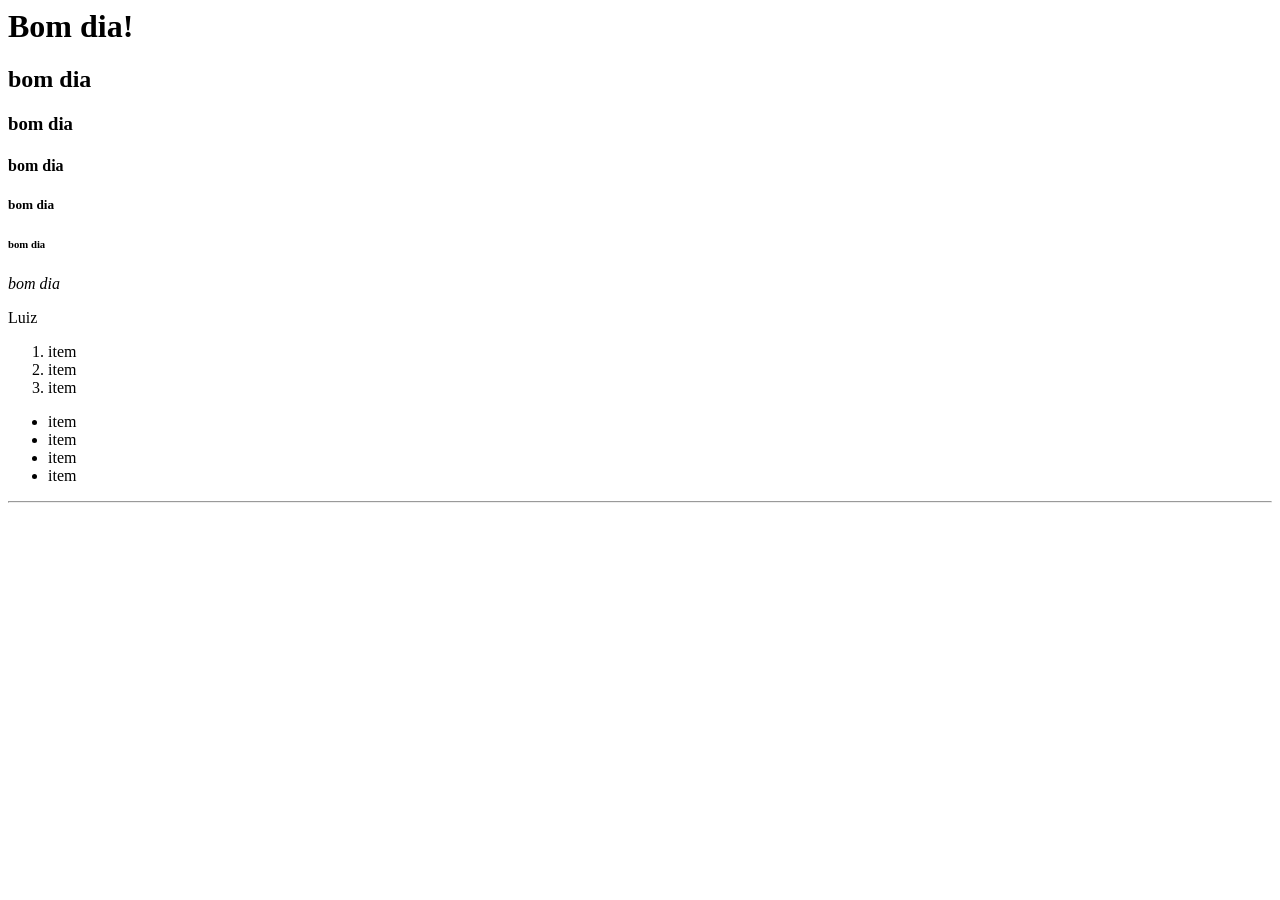
<file: aula_01/index.html>
<html>
    <head>
        <meta charset="UTF-8">
        <title>Primeira página html</title>
    </head>
    <body>
        <h1>Bom dia!</h1>
        <h2>bom dia</h2>
        <h3>bom dia</h3>
        <h4>bom dia</h4>
        <h5>bom dia</h5>
        <h6>bom dia</h6>
        <i>bom dia</i>
        <p>Luiz</p>
       
        <ol>
            <li>item </li>
            <li>item </li>
            <li>item </li>
        </ol>

        <ul>
            <li>item</li>
            <li>item</li>
            <li>item</li>
            <li>item</li>

        </ul>
        <hr>
        <br>
        <br>
        <br>
        <br>
        <br>
        <br>
        <br>
        <br>
    </body>
</html>
</file>
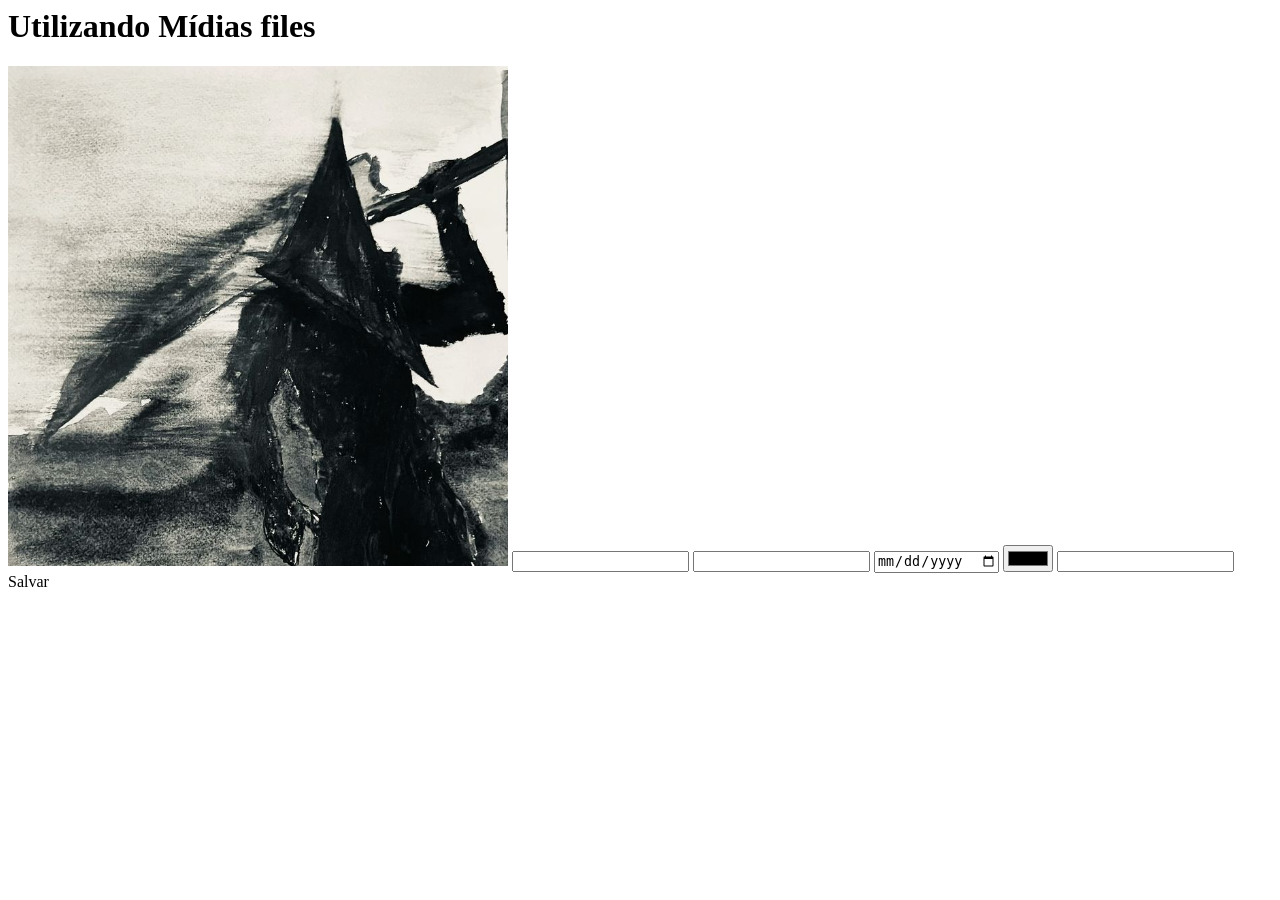
<file: aula_02/index.html>
<html>
    <head>
        <title>Aula_02</title>
    </head>
    <body>
    <h1>Utilizando Mídias files</h1>
    <img src="./Pyramid Head__.jpg" alt="imagem não encontrada" width="500px" height="500px"> 
    
    <input type="text">
    <input type="number">
    <input type="date">
    <input type="color">
    <input type="email">

    <butt onclick="alert('Luiz')">
        Salvar
    </button>
    </body>
</html>
</file>
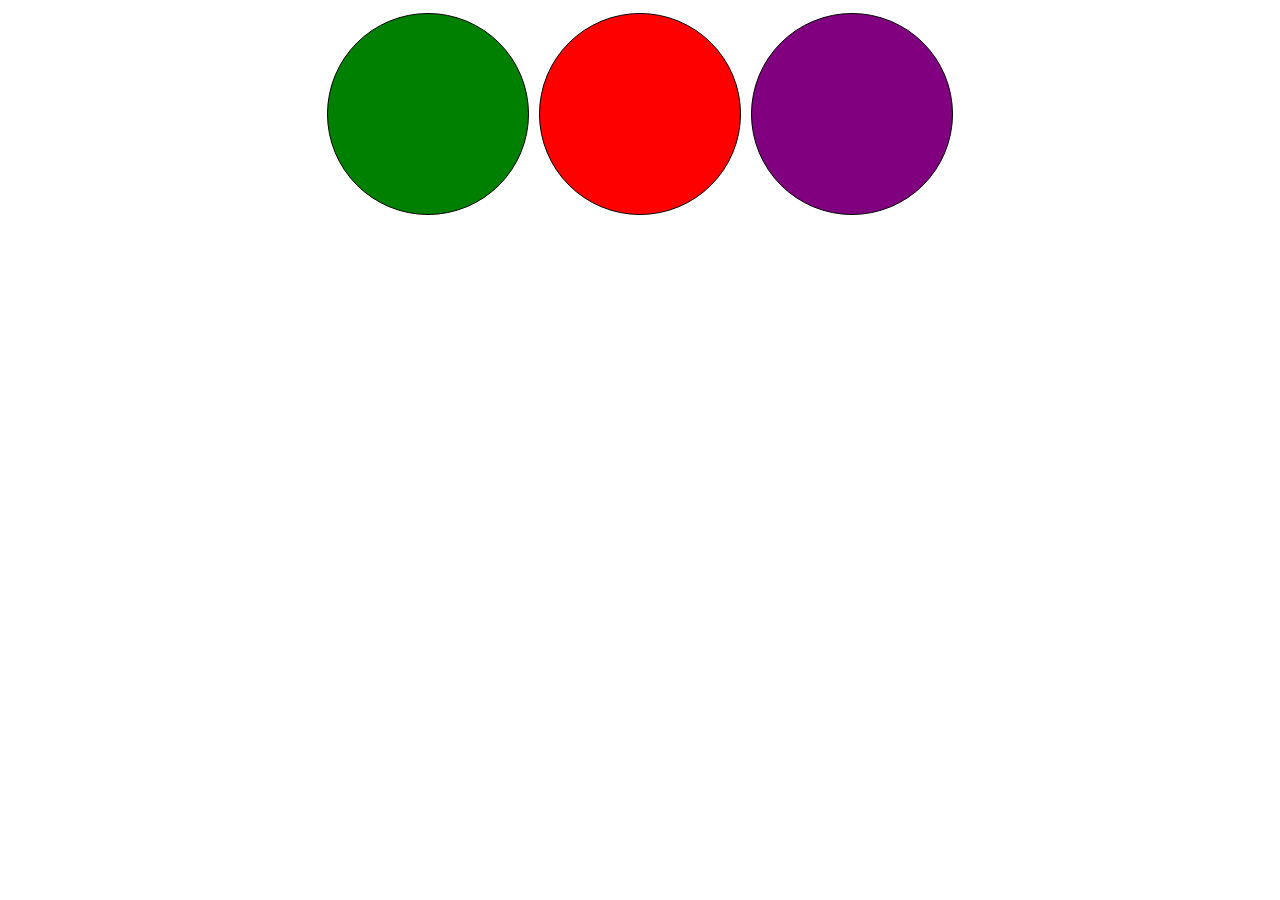
<file: aula_04/index.html>
<!DOCTYPE html>
<html lang="en">
<head>
    <meta charset="UTF-8">
    <link rel="stylesheet" href="styles.css">
    <title>AULA_04</title>
</head>
<body>
    <div id="grupo">
        <div class="grupo-id" style="background-color: #008000;"></div>
        <div class="grupo-id" style="background-color: red;"></div>
        <div class="grupo-id" style="background-color: purple;"></div>
    </div>
    


</body>
</html>
</file>
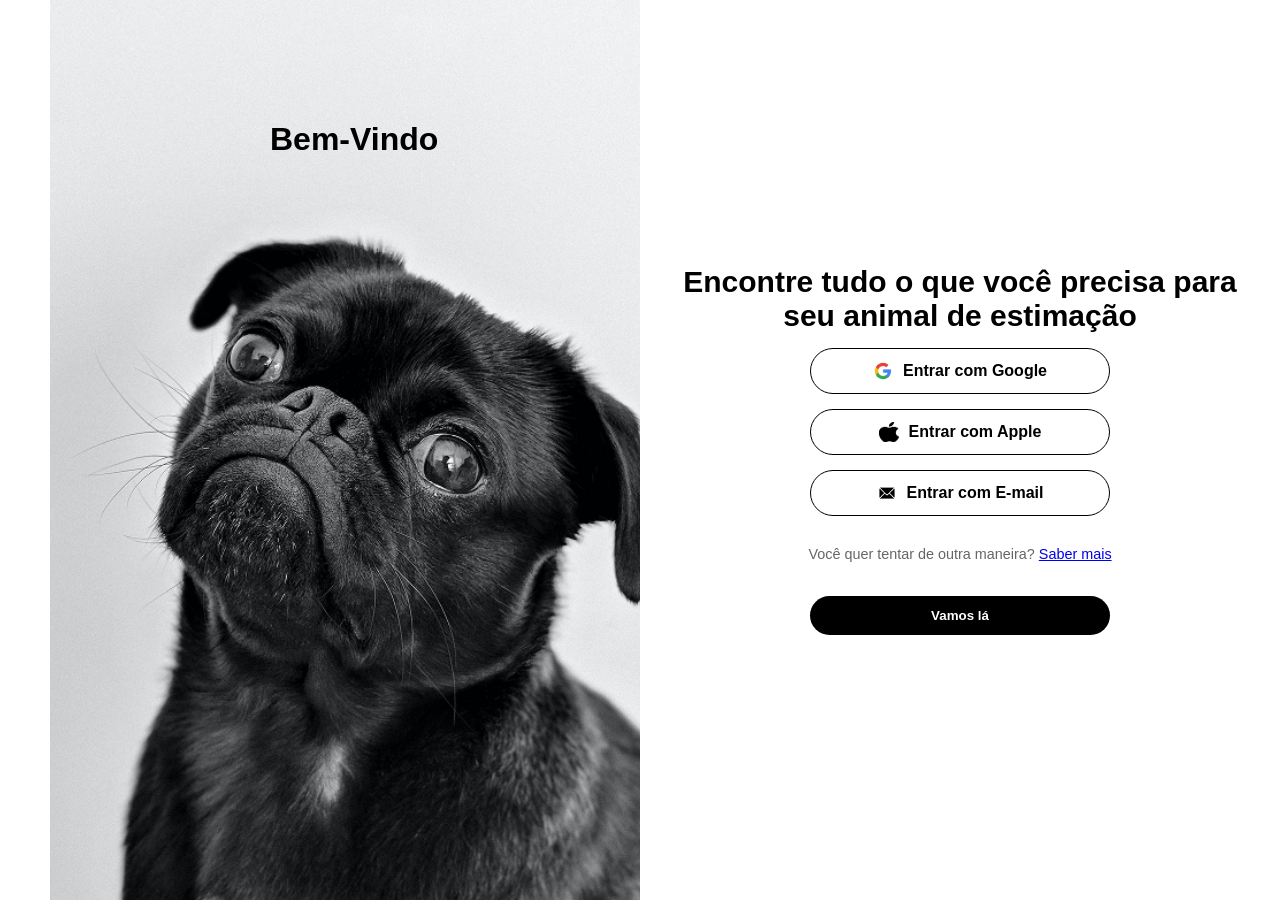
<file: aula_05/index.html>
<!DOCTYPE html>
<html lang="pt-br">
<head>
    <meta charset="UTF-8">
    <title>login</title>
    <link rel="stylesheet" href="style.css">
</head>

<body>
    <div class="lado-esquerdo">
        <h1 class="fala-pug">Bem-Vindo</h1>
    </div>

    <div class="lado-direito">
        <div class="conteudo-centralizado">
            <h1 class="texto-grande">Encontre tudo o que você precisa para seu animal de estimação</h1>

            <div class="botao">
                <img src="google.png" class="icone"> Entrar com Google
            </div>
            <div class="botao">
                <img src="apple.png" class="icone"> Entrar com Apple
            </div>
            <div class="botao">
                <img src="email.png" class="icone"> Entrar com E-mail
            </div>
            <p class="texto-ajuda">
                Você quer tentar de outra maneira? <a href="#">Saber mais</a>
            </p>
            <button class="botao-destaque">Vamos lá</button>
        </div>
    </div>
</body>
</html>
</file>
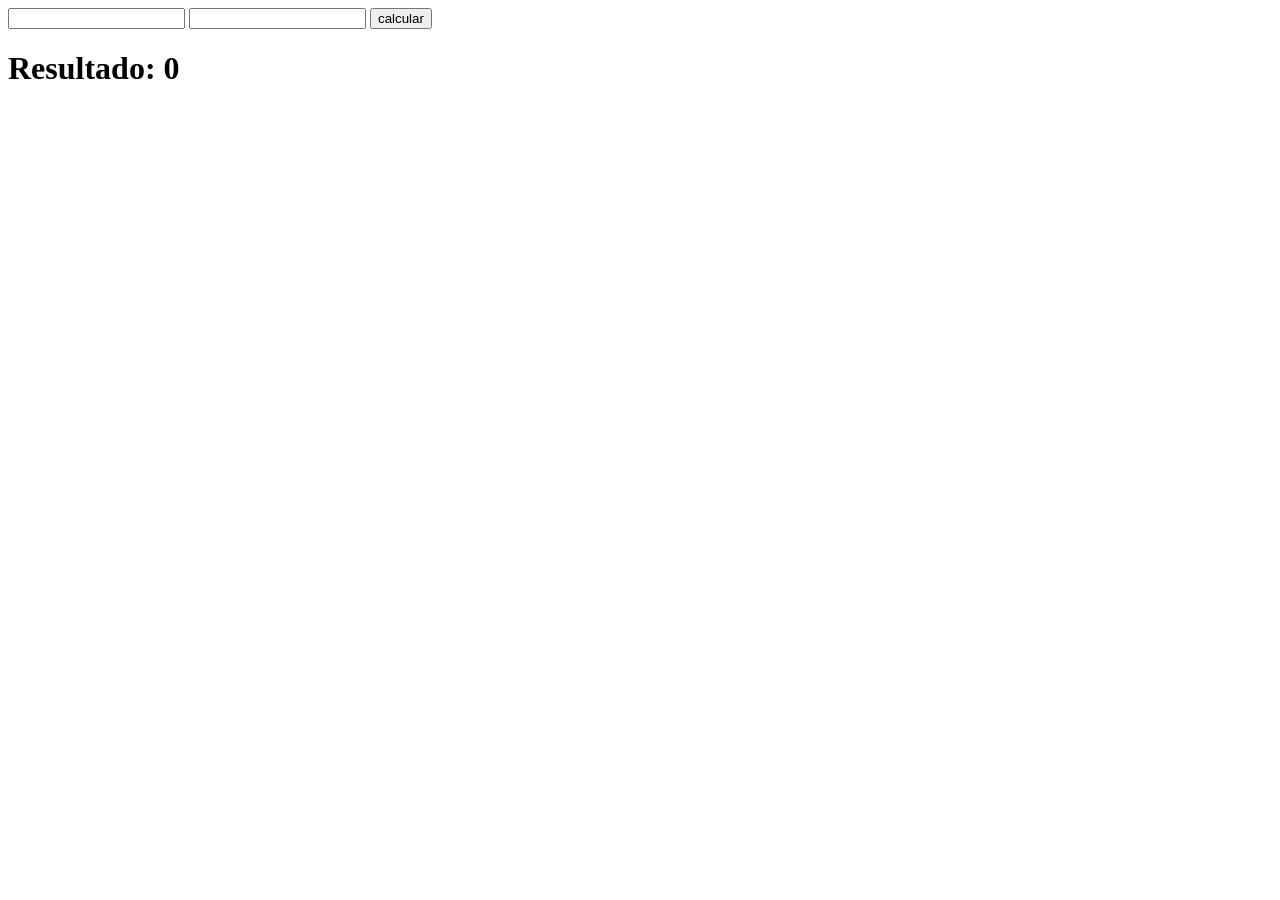
<file: aula_06/index.html>
<!DOCTYPE html>
<html lang="PT-Br">
<head>
    <meta charset="UTF-8">
    <meta name="viewport" content="width=device-width, initial-scale=1.0">
    <title>Javascript</title>
</head>
<body>
    <input id="campo1" type="number"></input>
    <input id="campo2" type="number"></input>
    <button onclick="somaDeDoisValores()">calcular</button>

    <h1>Resultado: 0</h1>

    <script>
        const campo1 = document.getElementById("campo1");
        const campo2 = document.getElementById("campo2");
        const resultado = document.getElementsByTagName("h1")[0];
        
        function somaDeDoisValores(){
            var soma = Number(campo1.value) + Number(campo2.value);
            // alert("A soma dos Dois Valores é =" + soma)
            resultado.innerHTML = "Resultado: " + soma;

        }
        somaDeDoisValores();
    </script>
</body>
</html>
</file>
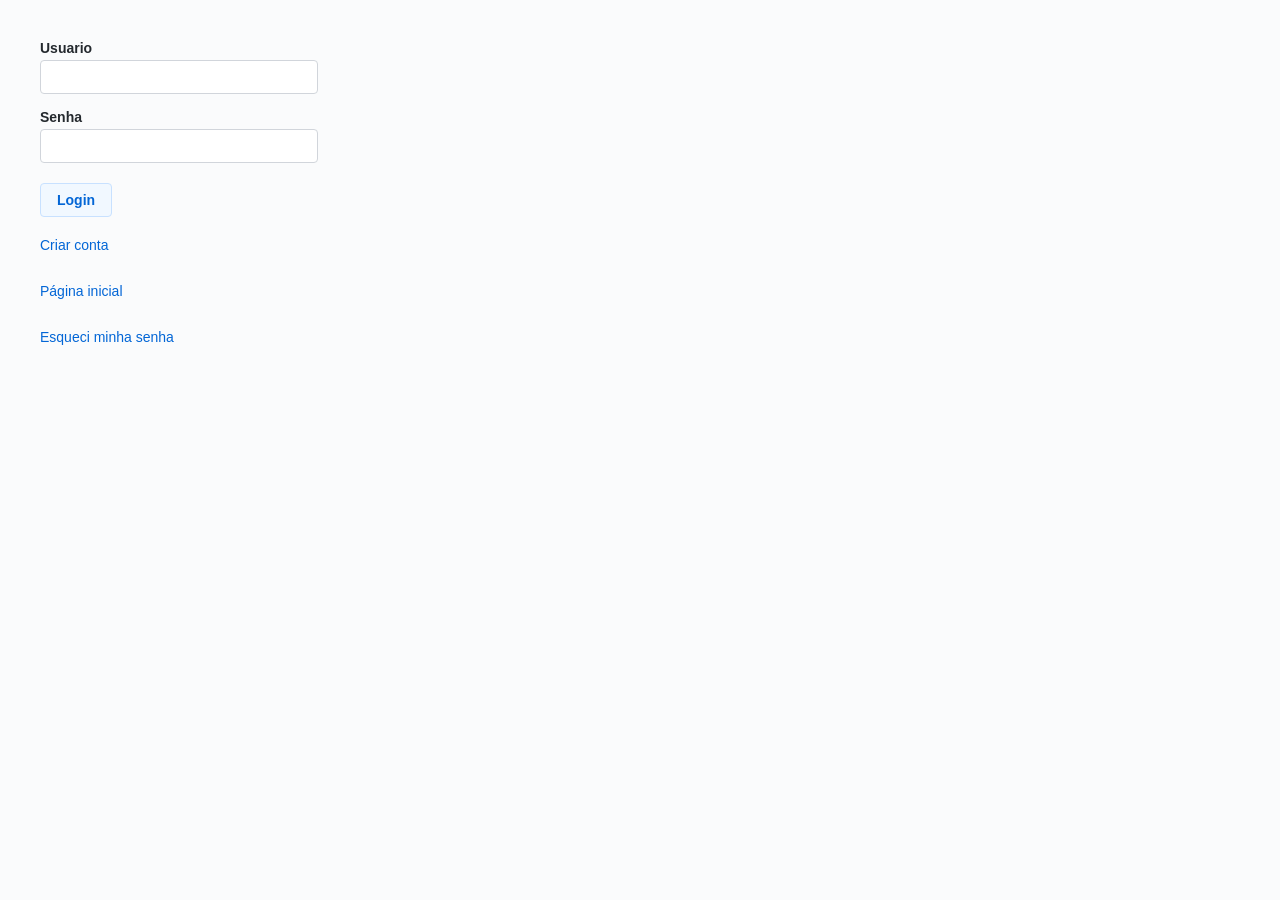
<file: aula_08/index.html>
<!DOCTYPE html>
<html lang="pt-br">
<head>
    <meta charset="UTF-8">
    <meta name="viewport" content="width=device-width, initial-scale=1.0">
    <title>Login</title>
    <link rel="stylesheet" href="./style.css">
</head>
<body>
    <label for="usuario">Usuario</label>
    <input id="usuario" type="text">

    <label for="senha">Senha</label>
    <input id="senha" type="password">

    <button onclick="login()">Login</button>

    <h1 id="mensagem"></h1>

    <a href="cadastro.html">Criar conta</a><br>
    <a href="home.html">Página inicial</a><br>
    <a href="recuperar_senha.html">Esqueci minha senha</a>
    
    <script src="./script.js"></script>
</body>
</html>
</file>
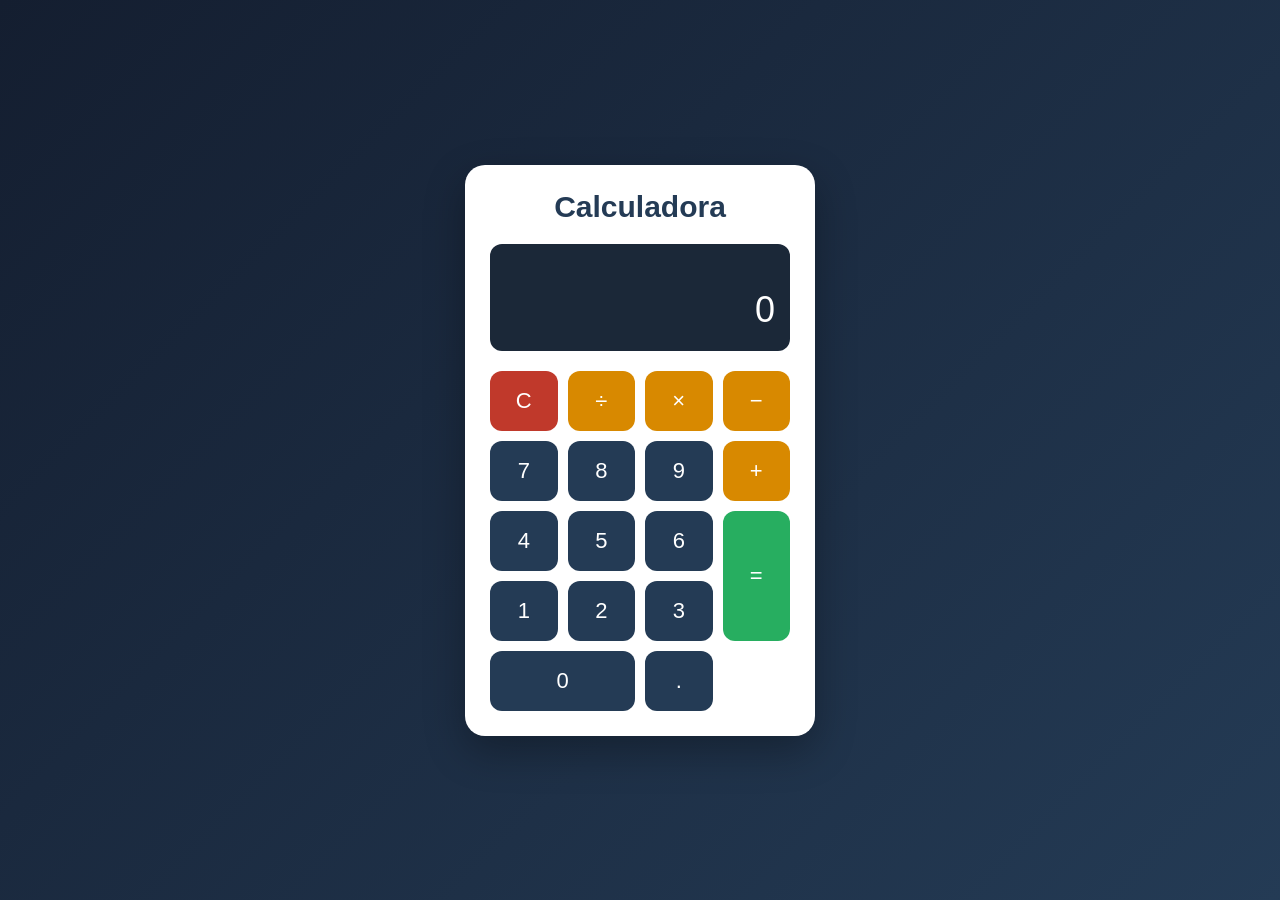
<file: calculadora/index.html>
<!DOCTYPE html> <html lang="pt-BR"> <head> <meta charset="UTF-8"> <meta name="viewport" content="width=device-width, initial-scale=1.0">
<title>Calculadora JavaScript</title>

<link rel="stylesheet" href="style.css">

</head> <body>
<div class="calculadora">

    <h2>Calculadora</h2>
    
    <div class="visor">
        <span id="expressao"></span>
        <h1 id="resultado">0</h1>
    </div>
    <div class="botoes">

        <button class="limpar" onclick="limpar()">C</button>
        <button class="operador" onclick="escolherOperador('÷')">÷</button>
        <button class="operador" onclick="escolherOperador('×')">×</button>
        <button class="operador" onclick="escolherOperador('−')">−</button>

        <button onclick="adicionarNumero('7')">7</button>
        <button onclick="adicionarNumero('8')">8</button>
        <button onclick="adicionarNumero('9')">9</button>
        <button class="operador" onclick="escolherOperador('+')">+</button>

        <button onclick="adicionarNumero('4')">4</button>
        <button onclick="adicionarNumero('5')">5</button>
        <button onclick="adicionarNumero('6')">6</button>
        <button class="igual" onclick="calcular()">=</button>

        <button onclick="adicionarNumero('1')">1</button>
        <button onclick="adicionarNumero('2')">2</button>
        <button onclick="adicionarNumero('3')">3</button>

        <button onclick="adicionarNumero('0')" class="zero">0</button>
        <button onclick="adicionarDecimal()">.</button>

    </div>

</div>

<script src="index.js"></script>

</body> </html>
</file>
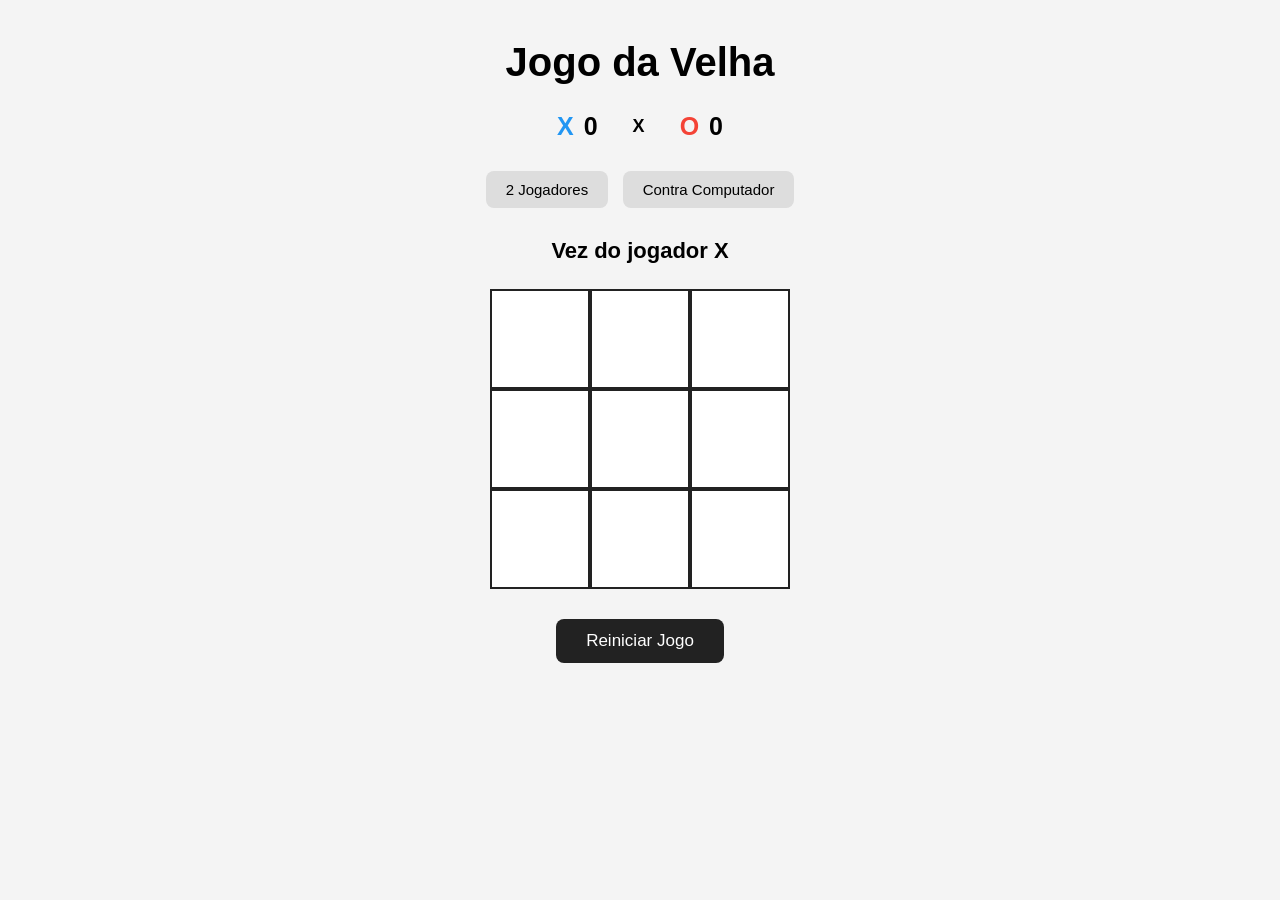
<file: jogo da velha/index.html>
<!DOCTYPE html>
<html lang="pt-BR">

<head>
    <meta charset="UTF-8">
    <meta name="viewport" content="width=device-width, initial-scale=1.0">
    <title>Jogo da Velha</title>

    <link rel="stylesheet" href="style.css">
</head>

<body>

    <h1>Jogo da Velha</h1>

    <div class="placar">
        <div>
            <span class="x">X</span>
            <p id="pontosX">0</p>
        </div>

        <span class="versus">X</span>

        <div>
            <span class="o">O</span>
            <p id="pontosO">0</p>
        </div>
    </div>

    <div class="modo">
        <button id="doisJogadores">2 Jogadores</button>
        <button id="contraComputador">Contra Computador</button>
    </div>

    <p id="mensagem">Vez do jogador X</p>

    <div class="tabuleiro">
        <div class="casa"></div>
        <div class="casa"></div>
        <div class="casa"></div>

        <div class="casa"></div>
        <div class="casa"></div>
        <div class="casa"></div>

        <div class="casa"></div>
        <div class="casa"></div>
        <div class="casa"></div>
    </div>

    <button id="reiniciar">Reiniciar Jogo</button>

    <script src="script.js"></script>

</body>

</html>
</file>
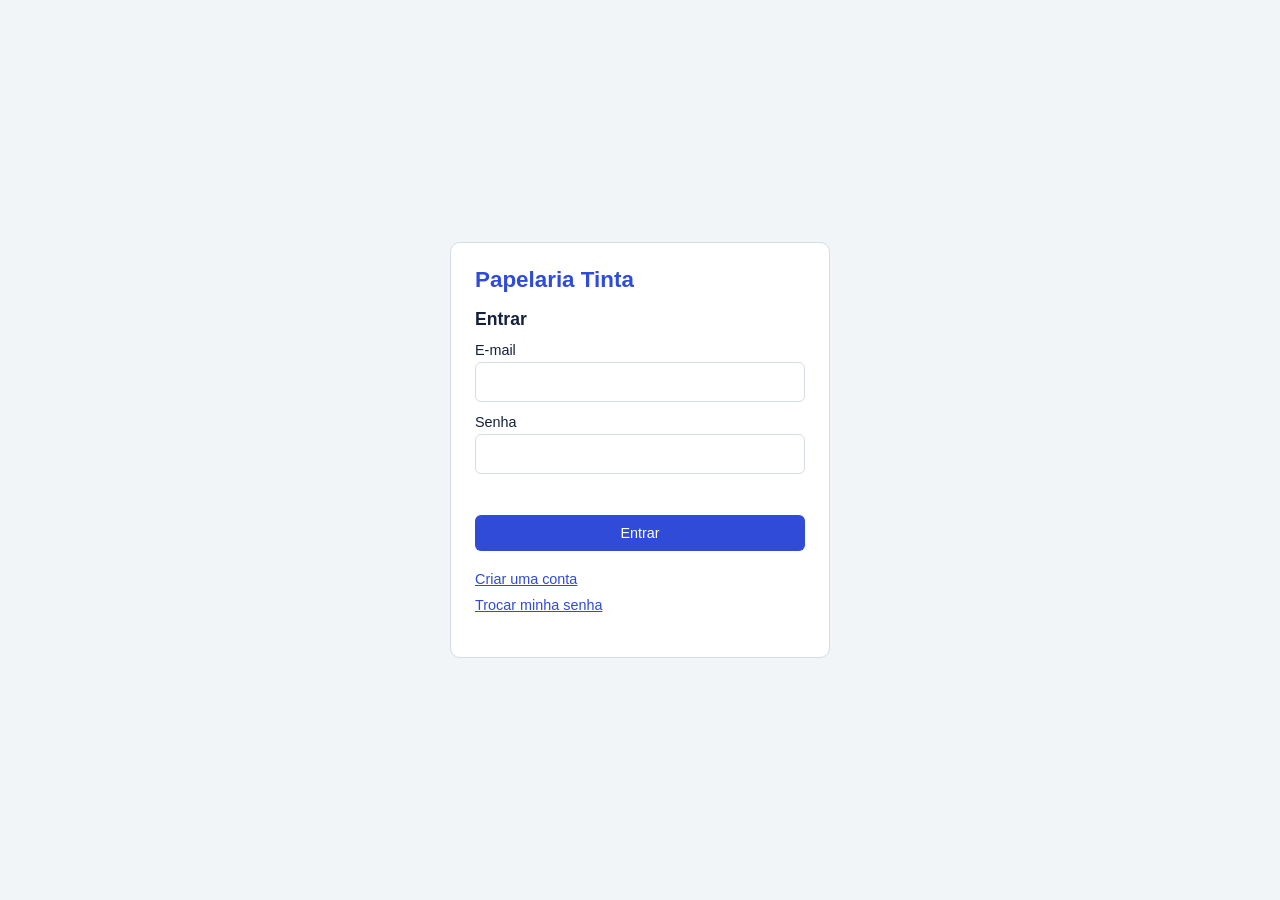
<file: Projeto_Carrinho_Compras/index.html>
<!DOCTYPE html>
<html lang="pt-BR">
<head>
  <meta charset="UTF-8">
  <meta name="viewport" content="width=device-width, initial-scale=1">
  <title>Papelaria Tinta | Loja virtual</title>
  <link rel="stylesheet" href="style.css">
</head>
<body>

  <!-- ========== TELA DE LOGIN (3 formulários, o JS mostra um por vez) ========== -->
  <section id="tela-login">
    <main class="caixa-login">
      <h1>Papelaria Tinta</h1>

      <form id="form-entrar">
        <h2>Entrar</h2>
        <label>E-mail <input type="email" id="entrar-email" required></label>
        <label>Senha <input type="password" id="entrar-senha" required></label>
        <p class="msg" id="msg-entrar"></p>
        <button type="submit">Entrar</button>
        <p class="troca">
          <a href="#" onclick="mostrar('cadastro'); return false;">Criar uma conta</a><br>
          <a href="#" onclick="mostrar('senha'); return false;">Trocar minha senha</a>
        </p>
      </form>

      <form id="form-cadastro" hidden>
        <h2>Criar conta</h2>
        <label>Nome <input type="text" id="cad-nome" required></label>
        <label>E-mail <input type="email" id="cad-email" required></label>
        <label>Senha (mínimo 6 caracteres) <input type="password" id="cad-senha" required></label>
        <label>Confirmar senha <input type="password" id="cad-confirmar" required></label>
        <p class="msg" id="msg-cadastro"></p>
        <button type="submit">Cadastrar</button>
        <p class="troca"><a href="#" onclick="mostrar('entrar'); return false;">Já tenho conta</a></p>
      </form>

      <form id="form-senha" hidden>
        <h2>Trocar senha</h2>
        <label>E-mail <input type="email" id="troca-email" required></label>
        <label>Senha atual <input type="password" id="troca-atual" required></label>
        <label>Nova senha <input type="password" id="troca-nova" required></label>
        <label>Confirmar nova senha <input type="password" id="troca-confirmar" required></label>
        <p class="msg" id="msg-senha"></p>
        <button type="submit">Salvar nova senha</button>
        <p class="troca"><a href="#" onclick="abrirSistema(); return false;">Voltar</a></p>
      </form>
    </main>
  </section>

  <!-- ========== TELA DA LOJA (só aparece com o usuário logado) ========== -->
  <div id="tela-loja" hidden>
    <header class="topo">
      <h1>Papelaria Tinta</h1>
      <div class="topo-direita">
        <span id="saudacao"></span>
        <a href="#" onclick="mostrar('senha'); mostrarTela('login'); return false;">Trocar senha</a>
        <button class="sair" onclick="sair()">Sair</button>
        <p id="contador">Carrinho: 0 itens</p>
      </div>
    </header>

    <main class="layout">
      <section>
        <h2>Produtos</h2>
        <div id="produtos" class="grade"></div>
      </section>

      <aside class="carrinho">
        <h2>Seu carrinho</h2>
        <ul id="itens"></ul>
        <p class="total">Total: <strong id="total">R$ 0,00</strong></p>
        <button class="secundario" onclick="esvaziar()">Esvaziar carrinho</button>
        <button onclick="finalizar()">Finalizar compra</button>
      </aside>
    </main>
  </div>

  <script src="script.js"></script>
</body>
</html>
</file>
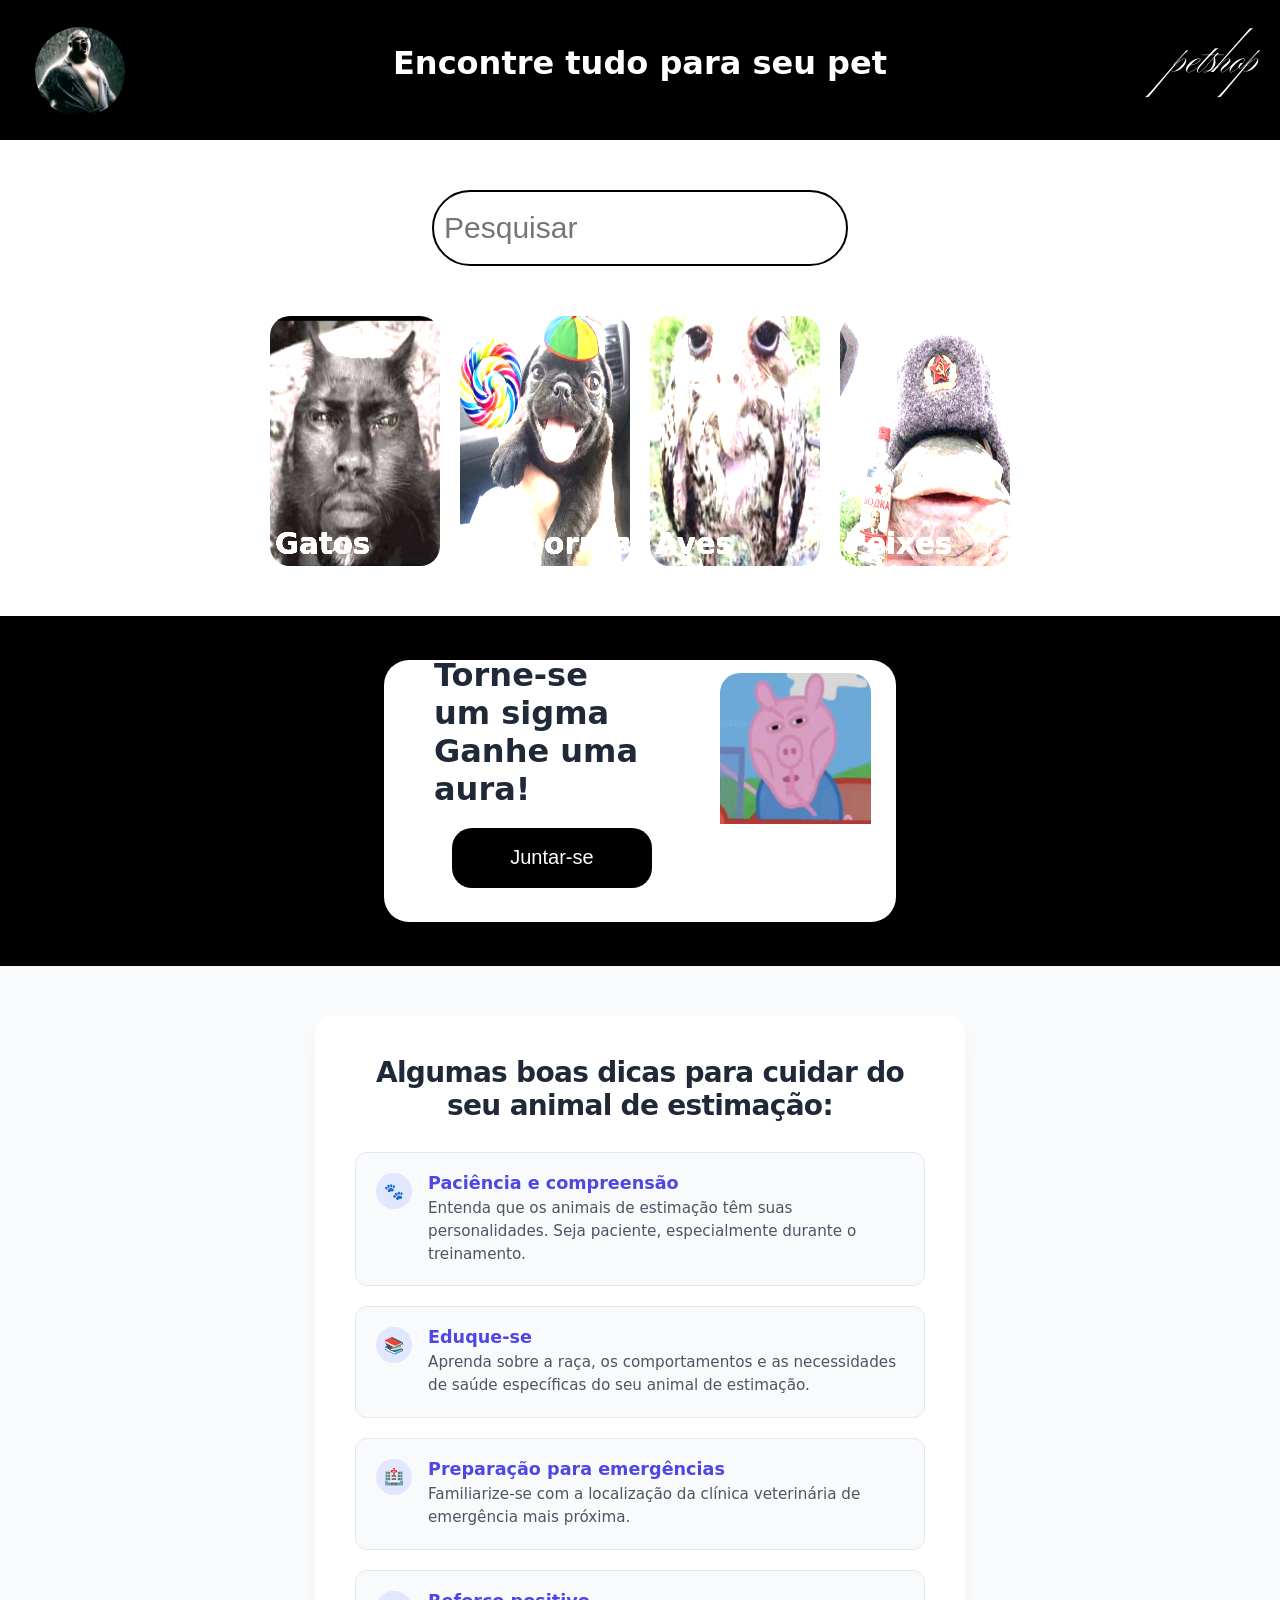
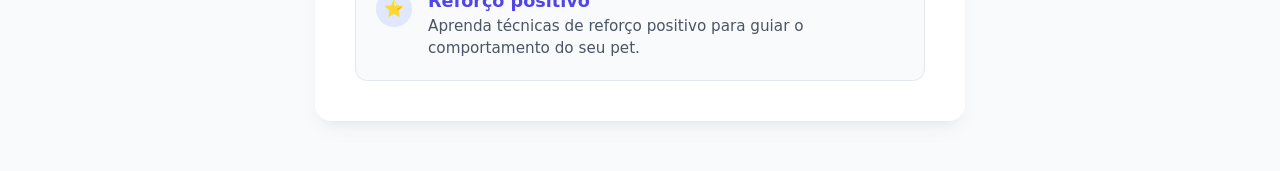
<file: aula_05/home.html>
<!DOCTYPE html>
<html lang="en">
<head>
    <meta charset="UTF-8">
    <meta name="viewport" content="width=device-width, initial-scale=1.0">
    <title>Home page</title>
    <link rel="stylesheet" href="styless.css">
    <link rel="preconnect" href="https://fonts.googleapis.com">
    <link rel="preconnect" href="https://fonts.gstatic.com" crossorigin>
    <link href="https://fonts.googleapis.com/css2?family=Ballet:opsz@16..72&display=swap" rel="stylesheet">
</head>
<body>

    <div class="parte-cima">
        <img class="pfp" src="imagens/imagens/sad.jpg" alt="erro">
        <h1 class="text">Encontre tudo para seu pet</h1>
        <h1 class="text2">petshop</h1>
    </div>

    <div class="pesquisar">
        <input type="text" placeholder="Pesquisar">
    </div>

    <div class="botoes">
        <a href="#" class="botoes-img1"><h3 class="textos">Gatos</h3></a>
        <a href="#" class="botoes-img2"><h3 class="textos">Cachorros</h3></a>
        <a href="#" class="botoes-img3"><h3 class="textos">Aves</h3></a>
        <a href="#" class="botoes-img4"><h3 class="textos">Peixes</h3></a>
    </div>

    <div class="parte-baixo">
        <div class="parte-interna">
            <div class="textoz">
                <h1 class="textt">Torne-se um sigma <br> Ganhe uma aura!</h1>
                <button class="button">Juntar-se</button>
            </div>
            <div class="gato"></div>
        </div>
    </div>

    <!-- Seção de Dicas (Isolada para não quebrar o layout) -->
    <div class="tips-section-wrapper">
        <div class="pet-tips-container">
            <h1>Algumas boas dicas para cuidar do seu animal de estimação:</h1>
            
            <ul class="tips-list">
                <li class="tip-item">
                    <div class="tip-icon">🐾</div>
                    <div class="tip-content">
                        <span class="tip-title">Paciência e compreensão</span>
                        <p class="tip-description">Entenda que os animais de estimação têm suas personalidades. Seja paciente, especialmente durante o treinamento.</p>
                    </div>
                </li>

                <li class="tip-item">
                    <div class="tip-icon">📚</div>
                    <div class="tip-content">
                        <span class="tip-title">Eduque-se</span>
                        <p class="tip-description">Aprenda sobre a raça, os comportamentos e as necessidades de saúde específicas do seu animal de estimação.</p>
                    </div>
                </li>

                <li class="tip-item">
                    <div class="tip-icon">🏥</div>
                    <div class="tip-content">
                        <span class="tip-title">Preparação para emergências</span>
                        <p class="tip-description">Familiarize-se com a localização da clínica veterinária de emergência mais próxima.</p>
                    </div>
                </li>

                <li class="tip-item">
                    <div class="tip-icon">⭐</div>
                    <div class="tip-content">
                        <span class="tip-title">Reforço positivo</span>
                        <p class="tip-description">Aprenda técnicas de reforço positivo para guiar o comportamento do seu pet.</p>
                    </div>
                </li>
            </ul>
        </div>
    </div>

</body>
</html>
</file>
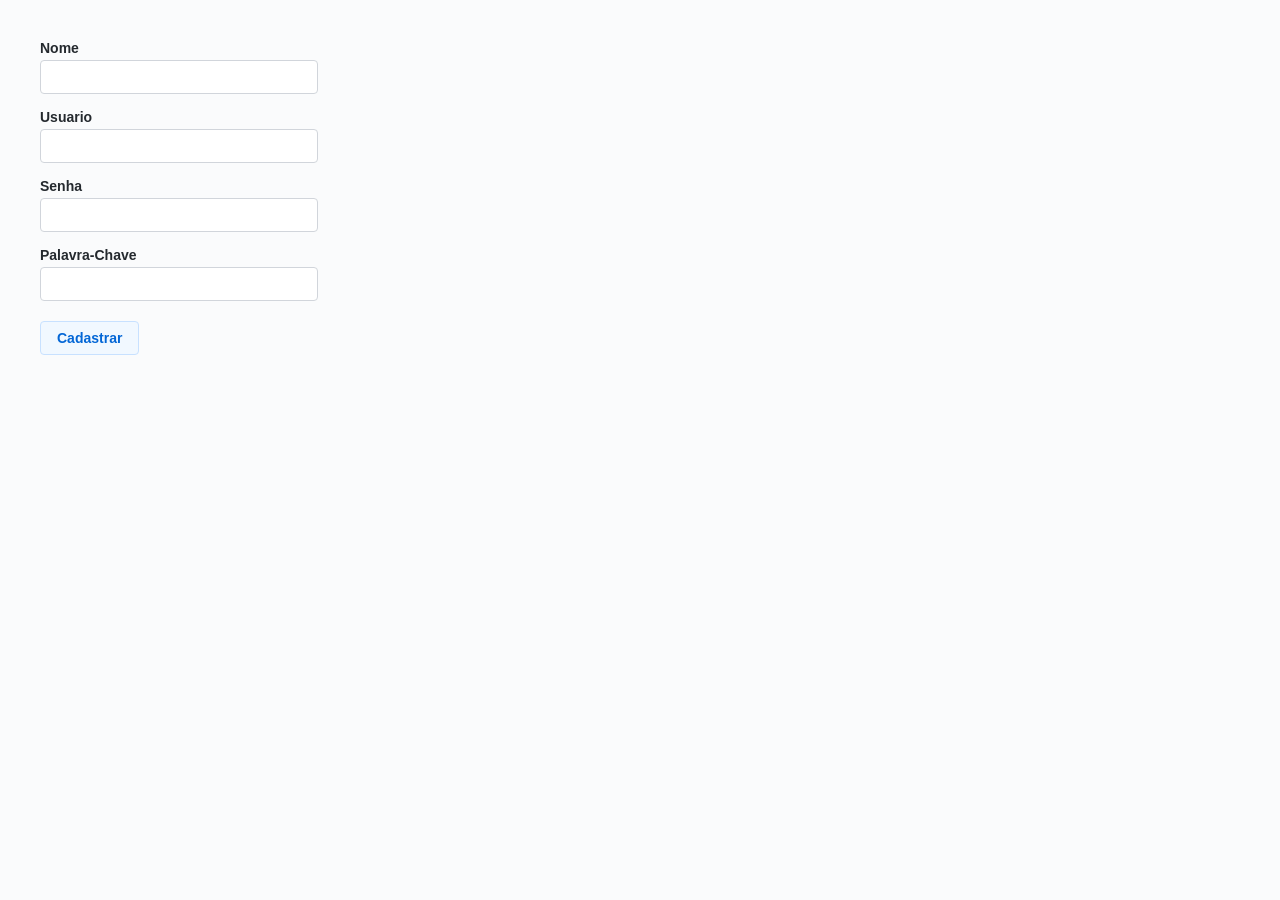
<file: aula_08/cadastro.html>
<!DOCTYPE html>
<html lang="pt-br">
<head>
    <meta charset="UTF-8">
    <meta name="viewport" content="width=device-width, initial-scale=1.0">
    <title>Cadastro</title>
    <link rel="stylesheet" href="./style.css">
</head>
<body>
    <label for="nome">Nome</label>
    <input id="nome" type="text">

    <label for="usuario">Usuario</label>
    <input id="usuario" type="text">

    <label for="senha">Senha</label>
    <input id="senha" type="password">

    <label for="passe">Palavra-Chave</label>
    <input id="passe" type="password">

    <button type="button" onclick="cadastro()">Cadastrar</button>

    <h1 id="mensagem"></h1>

    <script src="./script.js"></script>
</body>
</html>
</file>
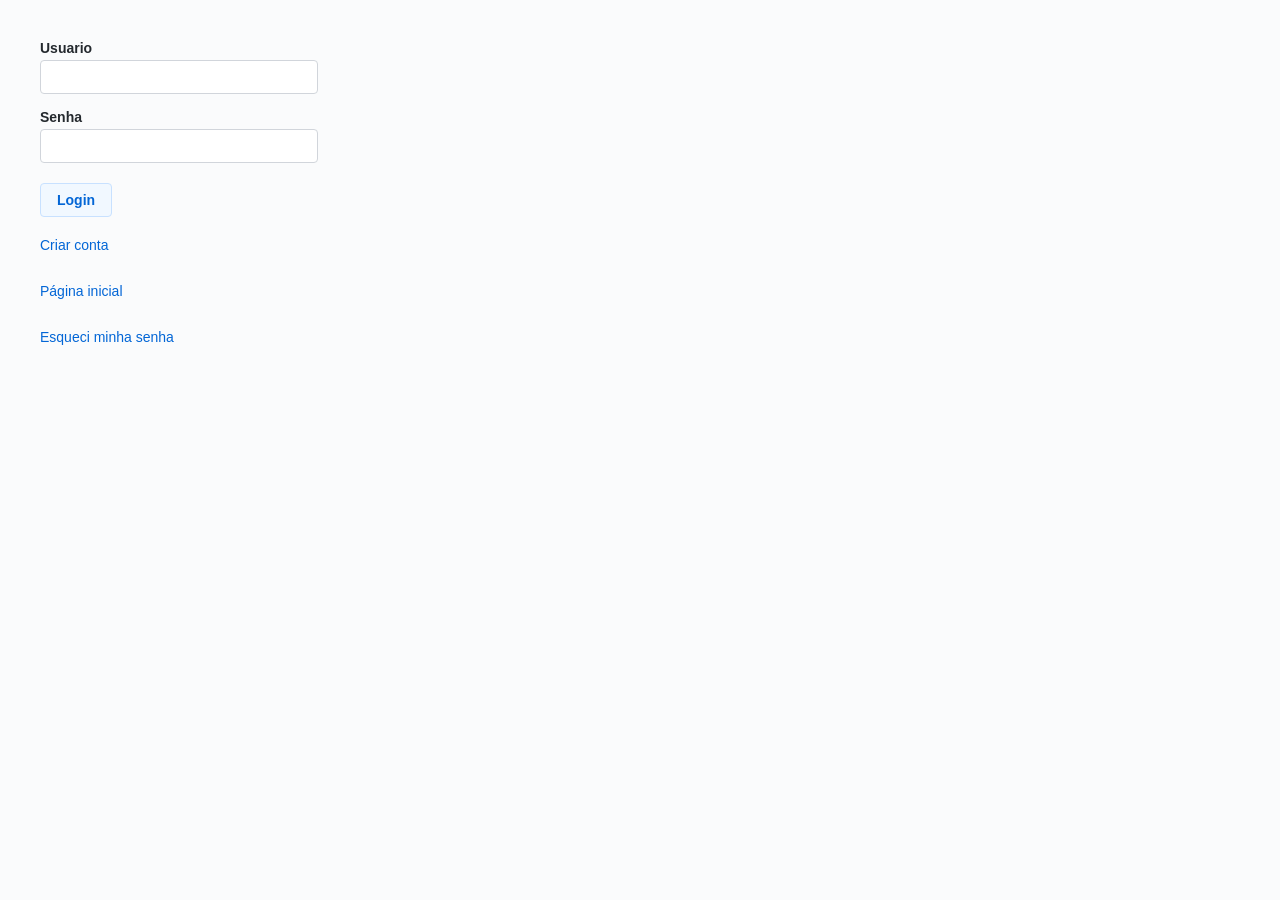
<file: aula_08/home.html>
<!DOCTYPE html>
<html lang="pt-br">
<head>
    <meta charset="UTF-8">
    <meta name="viewport" content="width=device-width, initial-scale=1.0">
    <title>Página Inicial</title>
    <link rel="stylesheet" href="./style.css">
</head>
<body>
    <h1>Olá, <span id="nome-usuario">Visitante</span>!</h1>
    <p>Seja muito bem-vindo à sua página inicial.</p>

    <div class="perfil-card">
        <p><strong>Usuário:</strong> <span id="info-usuario">-</span></p>
    </div>

    <button type="button" onclick="sair()">Sair da Conta</button>

    <script src="./home.js"></script>
</body>
</html>
</file>
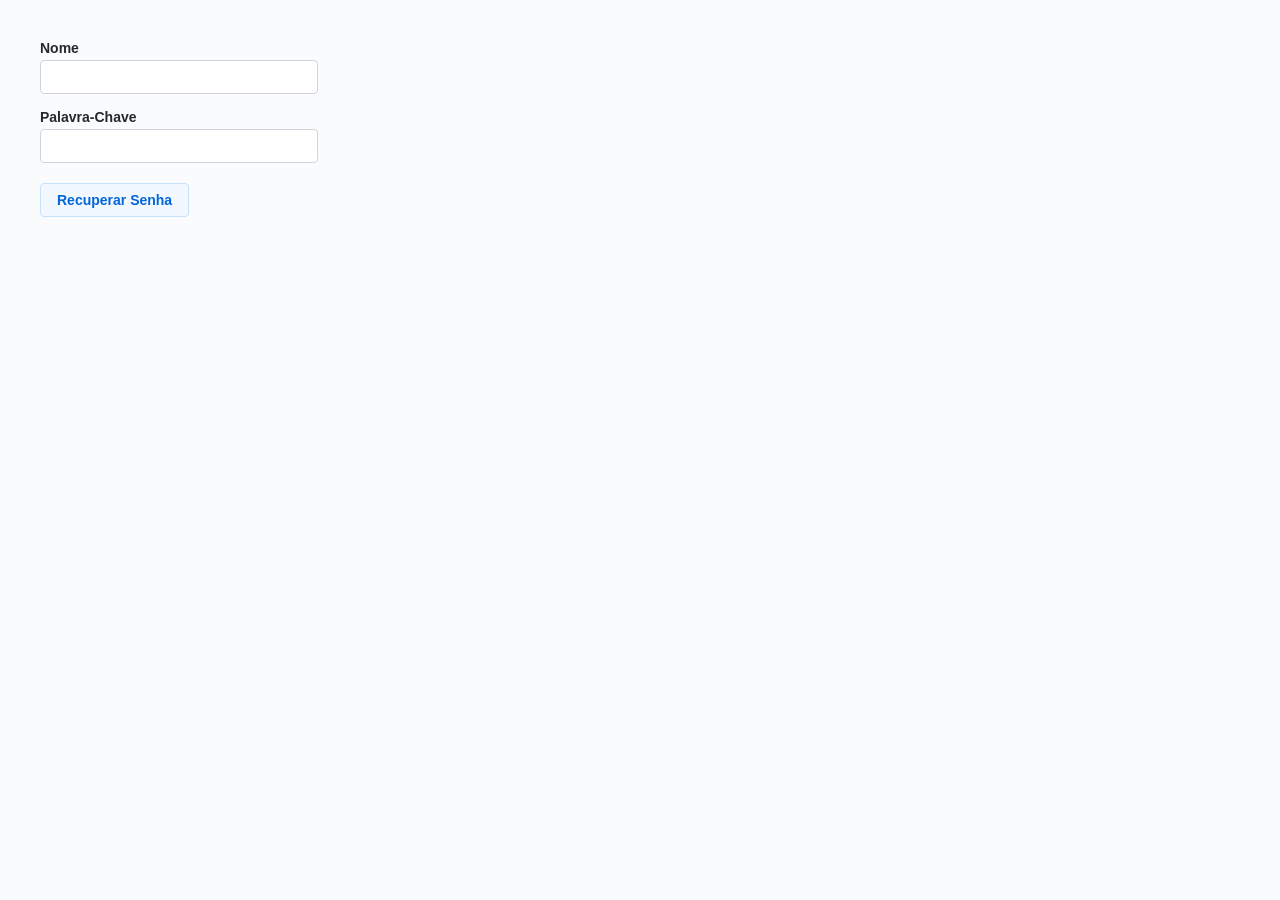
<file: aula_08/recuperar_senha.html>
<!DOCTYPE html>
<html lang="pt-br">
<head>
    <meta charset="UTF-8">
    <meta name="viewport" content="width=device-width, initial-scale=1.0">
    <title>Recuperar Senha</title>
    <link rel="stylesheet" href="./style.css">
</head>
<body>
    <label for="nome">Nome</label>
    <input id="nome" type="text">

    <label for="passe">Palavra-Chave</label>
    <input id="passe" type="password">

    <button type="button" onclick="recuperar_senha()">Recuperar Senha</button>

    <h1 id="mensagem"></h1>

    <script src="./script.js"></script>
</body>
</html>
</file>
<file: aula_04/styles.css>
#grupo{
            display: flex;
            justify-content:center;
        }
        .grupo-id{
            width: 200px;
            height: 200px;
            border-radius: 100%;
            font-size: large;
            color: #9aff9a;
            border: 1px solid #000;
            margin: 5px;
        }
</file>
<file: aula_05/style.css>
body {
    margin: 0;
    display: flex;
    height: 100vh;
    font-family: sans-serif;
    background-color: white;
}

.lado-esquerdo {
    flex: 1;
    position: relative;
    background-image: url("pug.png");
    background-repeat: no-repeat;
    background-size: 650px;
    background-position: 50px center;
}

.fala-pug {
    position: absolute;
    top: 100px;
    left: 270px;
    font-size: 2rem;
    color: black;
    font-weight: bold;
}

.lado-direito {
    flex: 1;
    display: flex;
    justify-content: center; 
    align-items: center; 
    background-color: white;
}

.conteudo-centralizado {
    width: 100%;
    max-width: 600px; 
    display: flex;
    flex-direction: column;
    align-items: center;
    gap: 15px;
}

.texto-grande {
    font-size: 30px;
    text-align: center;
    margin: 0;
    font-weight: bold;
}

.botao, .botao-destaque {
    width: 300px;
    padding: 12px;
    border-radius: 25px;
    text-align: center;
    font-weight: bold;
    cursor: pointer;
    box-sizing: border-box;
}

.botao {
    border: 1px solid #000;
    display: flex;
    align-items: center;
    justify-content: center;
    gap: 10px;
}

.botao-destaque {
    border: none;
    background-color: #000;
    color: white;
    margin-top: 5px;
}

.icone {
    width: 20px;
    height: 20px;
}

.texto-ajuda {
    font-size: 0.9rem;
    color: #666;
}
</file>
<file: aula_08/style.css>
body {
    font-family: Arial, sans-serif;
    margin: 40px;
    background-color: #fafbfc; /* Fundo levemente acinzentado/gelo */
    color: #24292e;
}

label {
    display: block;
    margin-top: 12px;
    margin-bottom: 4px;
    font-weight: bold;
    font-size: 14px;
}

input {
    display: block;
    margin-bottom: 15px;
    padding: 8px;
    width: 260px;
    border: 1px solid #d1d5db;
    border-radius: 4px;
    font-size: 14px;
    background-color: #ffffff;
}

input:focus {
    border-color: #0366d6;
    outline: none;
    box-shadow: 0 0 3px rgba(3, 102, 214, 0.3);
}

button {
    padding: 8px 16px;
    cursor: pointer;
    margin-top: 5px;
    background-color: #f1f8ff;
    color: #0366d6;
    border: 1px solid #c8e1ff;
    border-radius: 4px;
    font-weight: bold;
    font-size: 14px;
}

button:hover {
    background-color: #ddeffd;
    border-color: #b8d9ff;
}

a {
    display: block;
    margin-top: 12px;
    color: #0366d6;
    text-decoration: none;
    font-size: 14px;
}

a:hover {
    text-decoration: underline;
}

h1 {
    font-size: 20px;
    margin-top: 20px;
    color: #111;
}

.perfil-card {
    margin: 15px 0;
    padding: 10px;
    background: #ffffff;
    border: 1px solid #e1e4e8;
    border-radius: 4px;
    width: 250px;
}
</file>
<file: calculadora/style.css>
*{
margin: 0;
padding: 0;
box-sizing: border-box;
}

body {
height: 100vh;

display: flex;
justify-content: center;
align-items: center;

font-family: Arial, sans-serif;

background: linear-gradient(135deg, #141e30, #243b55);


}

.calculadora {
width: 350px;

padding: 25px;

border-radius: 20px;

background-color: #ffffff;

box-shadow: 0 15px 40px rgba(0, 0, 0, 0.3);


}

.calculadora h2 {
margin-bottom: 20px;

text-align: center;

font-size: 30px;

color: #243b55;


}


.visor {
width: 100%;

min-height: 100px;

margin-bottom: 20px;

padding: 15px;

border-radius: 12px;

background-color: #1b2838;

color: white;

text-align: right;

overflow: hidden;


}

#expressao {
display: block;

min-height: 25px;

color: #9aa8b8;

font-size: 18px;


}

#resultado {
padding: 5px 0;

background: none;

color: white;

font-size: 36px;

font-weight: normal;

white-space: nowrap;


}

.botoes {
display: grid;

grid-template-columns: repeat(4, 1fr);

gap: 10px;


}

button {
height: 60px;

border: none;

border-radius: 12px;

background-color: #243b55;

color: white;

font-size: 22px;

cursor: pointer;

transition: 0.2s;


}

button:hover {
background-color: #141e30;

transform: translateY(-2px);

box-shadow: 0 5px 10px rgba(0, 0, 0, 0.2);


}

button:active {
transform: scale(0.95);
}

.operador {
background-color: #d88900;
}

.operador:hover {
background-color: #b87300;
}



.limpar {
background-color: #c0392b;
}

.limpar:hover {
background-color: #962d22;
}



.igual {
background-color: #27ae60;

grid-row: span 2;

height: 130px;


}

.igual:hover {
background-color: #1e8449;
}



.zero {
grid-column: span 2;
}
</file>
<file: jogo da velha/style.css>
* {
    box-sizing: border-box;
}

body {
    margin: 0;

    font-family: Arial, sans-serif;

    background-color: #f4f4f4;

    text-align: center;
}

h1 {
    margin-top: 40px;
    font-size: 40px;
}



.placar {
    display: flex;
    justify-content: center;
    align-items: center;

    gap: 35px;

    margin-top: 20px;

    font-size: 25px;
    font-weight: bold;
}

.placar div {
    display: flex;
    align-items: center;

    gap: 10px;
}

.placar p {
    margin: 0;
}

.versus {
    font-size: 18px;
}


.x {
    color: #2196f3;
}

.o {
    color: #f44336;
}



.modo {
    margin-top: 25px;
}

.modo button {
    padding: 10px 20px;

    margin: 5px;

    border: none;
    border-radius: 8px;

    font-size: 15px;

    cursor: pointer;

    background-color: #ddd;

    transition: 0.2s;
}

.modo button:hover {
    background-color: #bbb;
}



#mensagem {
    margin-top: 25px;

    font-size: 22px;
    font-weight: bold;
}




.tabuleiro {
    display: grid;

    grid-template-columns: repeat(3, 100px);

    justify-content: center;

    margin-top: 25px;
}

.casa {
    width: 100px;
    height: 100px;

    border: 2px solid #222;

    display: flex;

    justify-content: center;
    align-items: center;

    font-size: 55px;
    font-weight: bold;

    cursor: pointer;

    background-color: white;

    transition: 0.2s;
}

.casa:hover {
    background-color: #eeeeee;
}




.casa.X {
    color: #2196f3;
}




.casa.O {
    color: #f44336;
}


.vencedora {
    background-color: #8cff98 !important;

    transform: scale(1.05);
}



#reiniciar {
    margin-top: 30px;

    padding: 12px 30px;

    border: none;
    border-radius: 8px;

    background-color: #222;
    color: white;

    font-size: 17px;

    cursor: pointer;

    transition: 0.2s;
}

#reiniciar:hover {
    transform: scale(1.05);

    background-color: #444;
}
</file>
<file: Projeto_Carrinho_Compras/style.css>
/* Cores em variáveis: mudar aqui muda o site inteiro */
:root {
  --fundo: #f2f5f7;
  --texto: #14213d;
  --azul: #2f4bd8;
  --amarelo: #ffd23f;
  --borda: #d5dce3;
}

* { box-sizing: border-box; }
/* Garante que o atributo "hidden" sempre esconde o elemento */
[hidden] { display: none !important; }

body {
  margin: 0;
  font-family: "Trebuchet MS", Verdana, sans-serif;
  background: var(--fundo);
  color: var(--texto);
}

/* ---------- Botões e formulários (usados nas duas telas) ---------- */
button {
  width: 100%;
  padding: 10px 12px;
  border: 0;
  border-radius: 6px;
  background: var(--azul);
  color: #fff;
  font-size: 0.9rem;
  cursor: pointer;
}
button:hover { background: #2239b0; }
button:focus-visible { outline: 3px solid var(--amarelo); outline-offset: 2px; }

label { display: block; margin-bottom: 12px; font-size: 0.9rem; }
input {
  display: block;
  width: 100%;
  margin-top: 4px;
  padding: 10px;
  border: 1px solid var(--borda);
  border-radius: 6px;
  font-size: 1rem;
}
input:focus-visible { outline: 3px solid var(--amarelo); outline-offset: 1px; }

/* ---------- Tela de login ---------- */
#tela-login { display: grid; place-items: center; min-height: 100vh; padding: 16px; }
.caixa-login {
  width: 100%;
  max-width: 380px;
  padding: 24px;
  background: #fff;
  border: 1px solid var(--borda);
  border-radius: 10px;
}
.caixa-login h1 { margin: 0 0 16px; font-size: 1.4rem; color: var(--azul); }
.caixa-login h2 { margin: 0 0 12px; font-size: 1.1rem; }
.msg { min-height: 1.2em; margin: 0 0 12px; font-size: 0.9rem; }
.msg.erro { color: #b3261e; }
.msg.ok { color: #1b7a3d; }
.troca { margin-top: 16px; font-size: 0.9rem; line-height: 1.8; }
.troca a { color: var(--azul); }

/* ---------- Topo da loja ---------- */
.topo {
  display: flex;
  justify-content: space-between;
  align-items: center;
  padding: 16px 24px;
  background: var(--azul);
  color: #fff;
}
.topo h1 { margin: 0; font-size: 1.4rem; }
.topo-direita { display: flex; align-items: center; gap: 14px; flex-wrap: wrap; }
.topo-direita a { color: #fff; font-size: 0.9rem; }
.sair { width: auto; background: transparent; border: 1px solid #fff; }
.sair:hover { background: rgba(255, 255, 255, 0.15); }
#contador {
  margin: 0;
  padding: 6px 14px;
  border-radius: 20px;
  background: var(--amarelo);
  color: var(--texto);
  font-weight: bold;
}

/* ---------- Produtos e carrinho ---------- */
.layout {
  display: grid;
  grid-template-columns: 1fr 320px;
  gap: 24px;
  max-width: 1100px;
  margin: 24px auto;
  padding: 0 16px;
}
.grade {
  display: grid;
  grid-template-columns: repeat(auto-fill, minmax(170px, 1fr));
  gap: 16px;
}
.produto {
  background: #fff;
  border: 1px solid var(--borda);
  border-radius: 10px;
  padding: 16px;
  text-align: center;
}
.icone { font-size: 3rem; }
.produto h3 { margin: 8px 0 4px; font-size: 1rem; }
.preco { margin: 0 0 12px; font-weight: bold; }

.carrinho {
  align-self: start;
  position: sticky;
  top: 16px;
  padding: 16px;
  background: #fff;
  border: 1px solid var(--borda);
  border-radius: 10px;
}
.carrinho ul { margin: 0; padding: 0; list-style: none; }
.carrinho li {
  display: flex;
  justify-content: space-between;
  align-items: center;
  gap: 8px;
  padding: 8px 0;
  border-bottom: 1px solid var(--borda);
}
.qtd { display: flex; align-items: center; gap: 6px; }
.qtd button { width: 28px; padding: 4px; }
.vazio { color: #6b7785; }
.total { font-size: 1.1rem; }
.secundario {
  margin-bottom: 8px;
  background: transparent;
  color: var(--texto);
  border: 1px solid var(--borda);
}
.secundario:hover { background: var(--fundo); }

/* Celular: uma coluna só */
@media (max-width: 760px) {
  .layout { grid-template-columns: 1fr; }
  .carrinho { position: static; }
}
</file>
<file: aula_05/styless.css>
/* Variáveis de estilo das dicas */
:root {
    --primary: #4f46e5;
    --primary-light: #e0e7ff;
    --text-main: #1f2937;
    --text-muted: #4b5563;
    --bg-card: #ffffff;
    --bg-body: #f8fafc;
    --radius: 16px;
}

/* Estilo geral da página (removido o flex que quebrava tudo) */
body {
    font-family: 'Segoe UI', system-ui, -apple-system, sans-serif;
    background-color: #ffffff;
    color: var(--text-main);
    margin: 0;
    padding: 0;
}

.parte-cima {
    flex: 1;
    background-color: black;
    height: 120px;
    margin-top: 0px;
    padding: 10px;
    position: relative;
}

.pfp {
    width: 90px;
    height: 90px;
    margin-left: 2%;
    margin-top: 17px;
    border-radius: 100%;
}

.text {
    position: absolute;   
    top: 45%; 
    left: 50%;            
    transform: translate(-50%, -50%); 
    color: white;         
    margin: 0;
}

.text2 {
    position: absolute;   
    top: 45%;
    left: 95%;            
    transform: translate(-50%, -50%); 
    color: white;         
    margin: 0;
    font-family: "Ballet", cursive;
    font-size: 50px;
}

.pesquisar {
    display: flex;
    justify-content: center;
    margin-top: 50px;
}

.pesquisar input {
    width: 400px;
    height: 70px;
    border-radius: 40px;
    text-align: left;
    border: 2px solid black;
    font-size: 30px;
    padding-left: 10px;
}

.botoes {
    display: flex;
    flex-direction: row;
    gap: 20px;
    justify-content: center;
    margin: 50px;
}

.botoes-img1, .botoes-img2, .botoes-img3, .botoes-img4 {
    display: inline-block;
    width: 170px;
    height: 250px;
    background-size: 100% 100%;
    background-repeat: no-repeat;
    background-position: center;
    cursor: pointer;
    transition: transform 0.2s;
    border-radius: 20px;
    text-decoration: none;
    color: white;
    font-size: 25px;
    position: relative;
}

.botoes-img1 { background-image: url(imagens/imagens/chad.jpg); 
filter: brightness(2);}
.botoes-img2 { background-image: url(imagens/imagens/pirulito.jpg);
filter: brightness(2) }
.botoes-img3 { background-image: url(imagens/imagens/tucano.jpg); 
filter: brightness(2)}
.botoes-img4 { background-image: url(imagens/imagens/alcolico.jpg); 
filter: brightness(2)}

.botoes-img1:hover, .botoes-img2:hover, .botoes-img3:hover, .botoes-img4:hover {
    transform: scale(1.1);
    filter: brightness(1.1);
}

.textos {
    position: absolute;
    left: 5px;
    bottom: 5px;
    margin: 0px;
}

.parte-baixo {
    flex: 1;
    background-color: black;
    height: 350px;
    display: flex;
    justify-content: center;
    align-items: center;
}

.parte-interna {
    flex: 1;
    background-color: white;
    width: 50%;
    height: 75%;
    margin-left: 30%;
    margin-right: 30%;
    border-radius: 25px;
    display: flex;
    align-items: center;
    justify-content: flex-end;
}

.textoz {
    flex-direction: column;
    display: flex;
    align-items: center;
    justify-content: center;
}

.gato {
    width: 40%;
    height: 90%;
    background-image: url(imagens/imagens/aura.jpg);
    background-size: 100%;
    background-repeat: no-repeat;
    border-radius: 20px;
    margin-right: 25px;
}

.textt {
    margin-right: 65px;
    margin-left: 50px;
    margin-bottom: 20px;
}

.button {
    width: 200px;
    height: 60px;
    border-radius: 20px;
    background-color: black;
    color: white;
    margin-bottom: 60px;
    font-size: 20px;
    cursor: pointer;
    border: none;
}

.button:hover {
    transition: 1s;
    color: rgb(5, 5, 5);
    background-color: aliceblue;
}

/* Estilização isolada para a seção de Dicas */
.tips-section-wrapper {
    background-color: var(--bg-body);
    padding: 50px 20px;
    display: flex;
    justify-content: center;
}

.pet-tips-container {
    background: var(--bg-card);
    width: 100%;
    max-width: 650px;
    padding: 40px;
    border-radius: var(--radius);
    box-shadow: 0 10px 25px -5px rgba(0, 0, 0, 0.05), 0 8px 10px -6px rgba(0, 0, 0, 0.05);
    box-sizing: border-box;
}

.pet-tips-container h1 {
    font-size: 1.75rem;
    font-weight: 700;
    color: var(--text-main);
    margin-top: 0;
    margin-bottom: 30px;
    text-align: center;
    letter-spacing: -0.025em;
}

.tips-list {
    list-style: none;
    padding: 0;
    margin: 0;
    display: flex;
    flex-direction: column;
    gap: 20px;
}

.tip-item {
    display: flex;
    align-items: flex-start;
    gap: 16px;
    padding: 20px;
    background: var(--bg-body);
    border-radius: 12px;
    border: 1px solid #e2e8f0;
    transition: transform 0.2s ease, box-shadow 0.2s ease;
}

.tip-item:hover {
    transform: translateY(-2px);
    box-shadow: 0 4px 12px rgba(0, 0, 0, 0.05);
    border-color: #cbd5e1;
}

.tip-icon {
    background: var(--primary-light);
    color: var(--primary);
    width: 36px;
    height: 36px;
    border-radius: 50%;
    display: flex;
    align-items: center;
    justify-content: center;
    flex-shrink: 0;
    font-weight: 600;
    font-size: 1rem;
}

.tip-content {
    display: flex;
    flex-direction: column;
    gap: 4px;
}

.tip-title {
    font-weight: 600;
    font-size: 1.1rem;
    color: var(--primary);
}

.tip-description {
    color: var(--text-muted);
    font-size: 0.95rem;
    line-height: 1.5;
    margin: 0;
}
</file>
